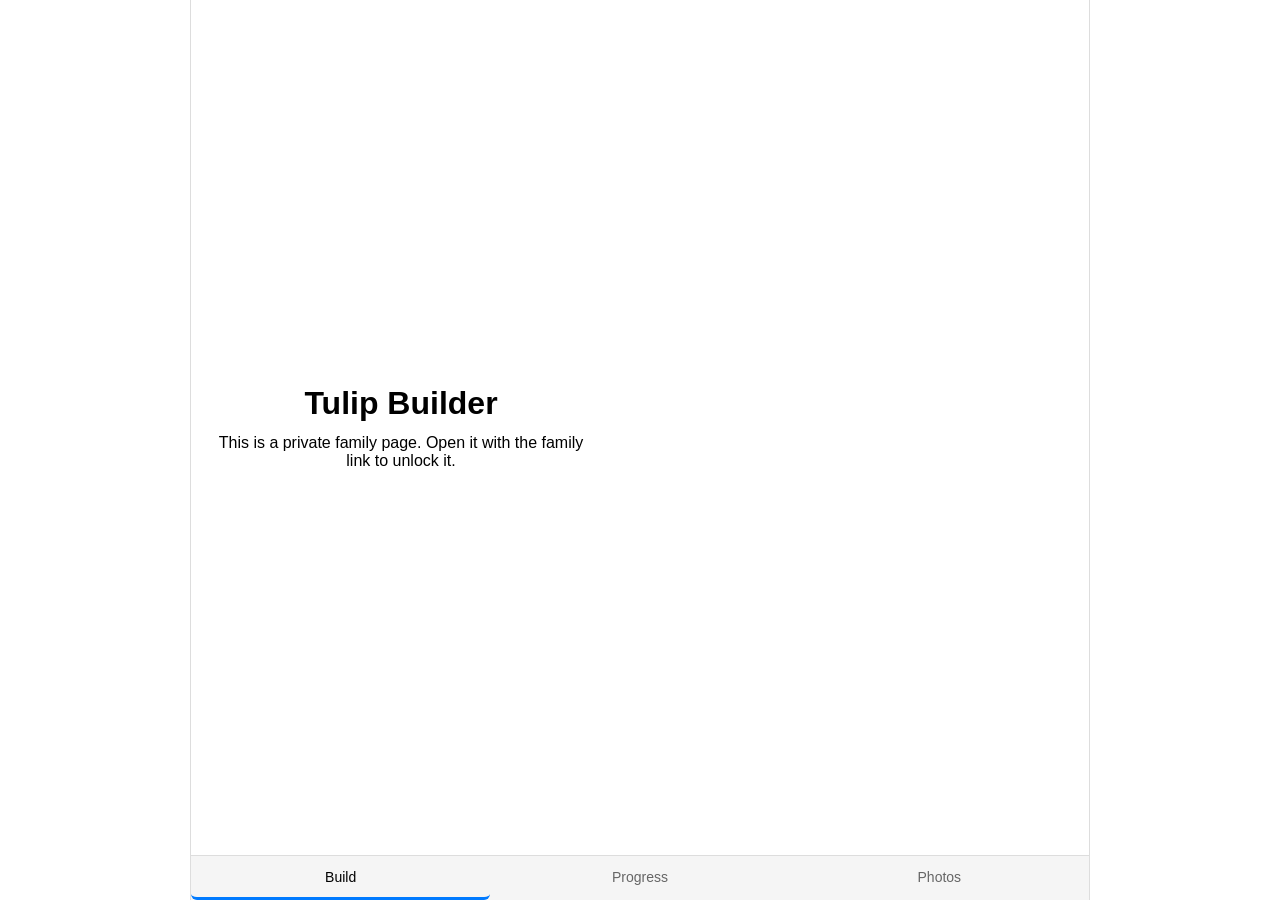
<file: index.html>
<!DOCTYPE html>
<html lang="en">
<head>
  <meta charset="UTF-8">
  <meta name="viewport" content="width=device-width, initial-scale=1, viewport-fit=cover">
  <meta name="robots" content="noindex">
  <title>Tulip Builder</title>
  <link rel="stylesheet" href="styles.css">
</head>
<body>
  <div id="app">
    <div class="tabs-container">
      <div class="tabs-content">
        <div id="build-content" class="tab-content">
          <div id="player-content"></div>
        </div>

        <div id="progress-content" class="tab-content hidden">
          <div id="tracker-content"></div>
        </div>

        <div id="photos-content" class="tab-content hidden">
          <div id="journal-content"></div>
        </div>
      </div>

      <nav class="tab-nav">
        <button data-tab="build" class="active">Build</button>
        <button data-tab="progress">Progress</button>
        <button data-tab="photos">Photos</button>
      </nav>
    </div>
  </div>

  <script type="module" src="js/main.js"></script>

</body>
</html>
</file>
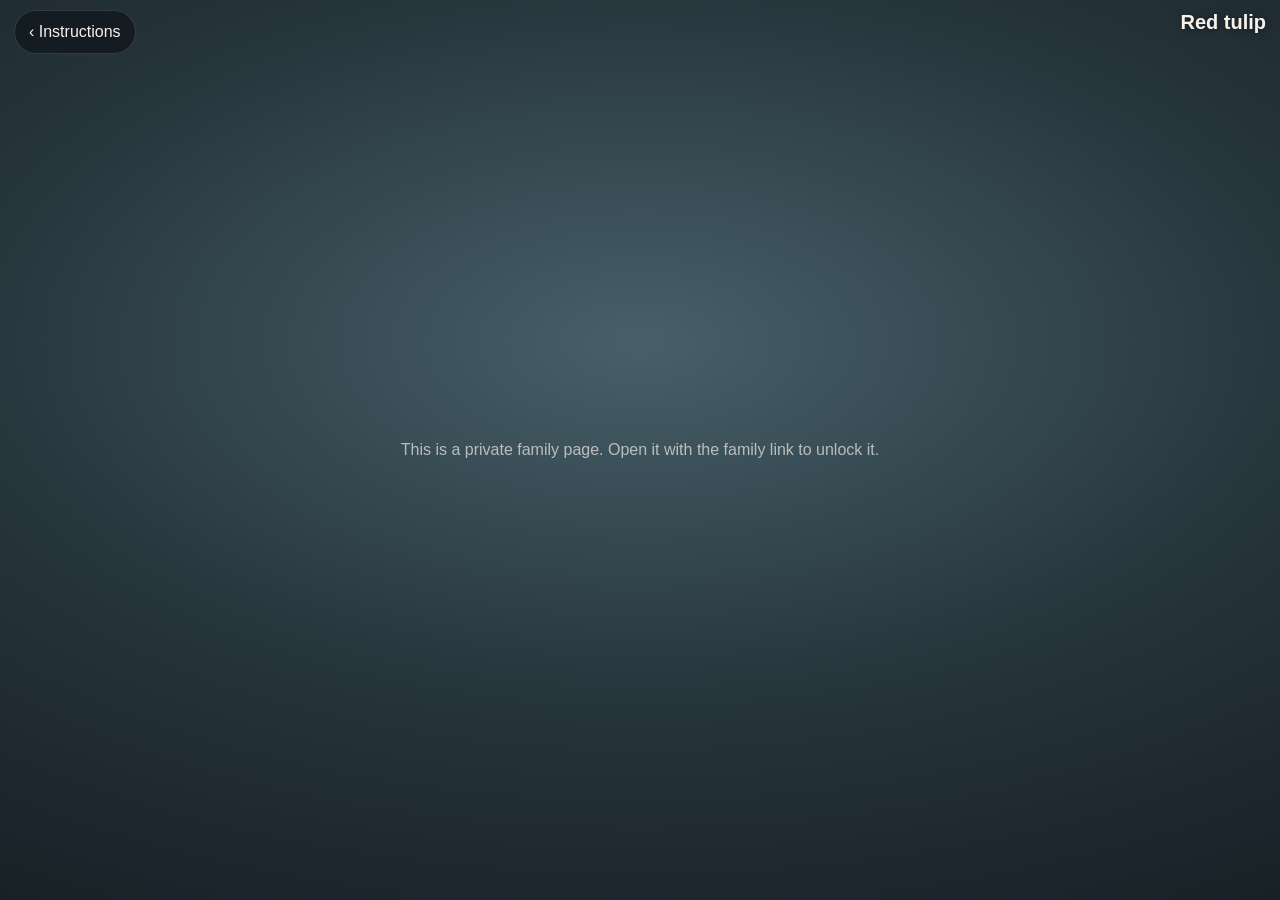
<file: 3d.html>
<!DOCTYPE html>
<html lang="en">
<head>
  <meta charset="UTF-8">
  <meta name="viewport" content="width=device-width, initial-scale=1, viewport-fit=cover">
  <meta name="robots" content="noindex">
  <title>Red tulip in 3D</title>
  <style>
    :root { --ink: #f6f1ea; --soft: rgba(246, 241, 234, .68); --panel: rgba(16, 22, 26, .74); --line: rgba(255, 255, 255, .14); --accent: #ff5a4d; }
    * { box-sizing: border-box; margin: 0; }
    html, body { height: 100%; overflow: hidden; }
    body { font: 16px/1.4 -apple-system, BlinkMacSystemFont, 'Segoe UI', Roboto, sans-serif; color: var(--ink);
      background: radial-gradient(120% 90% at 50% 38%, #47606a 0%, #26343b 45%, #10161a 100%); }
    canvas { position: fixed; inset: 0; width: 100%; height: 100%; display: block; touch-action: none; }
    button, select, input { font: inherit; color: inherit; }
    [hidden] { display: none !important; }

    .top { position: fixed; top: 0; left: 0; right: 0; display: flex; align-items: flex-start; gap: 12px;
      padding: calc(10px + env(safe-area-inset-top)) 14px 0; pointer-events: none; }
    .top > * { pointer-events: auto; }
    .back { flex: none; min-height: 44px; padding: 10px 14px; border-radius: 22px; background: var(--panel); border: 1px solid var(--line);
      text-decoration: none; color: var(--ink); backdrop-filter: blur(8px); }
    .title { flex: 1; min-width: 0; text-align: right; text-shadow: 0 1px 8px rgba(0, 0, 0, .5); }
    .title h1 { font-size: 20px; line-height: 1.2; }
    .title p { color: var(--soft); font-size: 14px; }

    .panel { position: fixed; left: 0; right: 0; bottom: 0; padding: 12px 14px calc(12px + env(safe-area-inset-bottom));
      background: linear-gradient(to top, rgba(10, 14, 17, .92) 55%, rgba(10, 14, 17, 0)); }
    .inner { max-width: 760px; margin: 0 auto; }
    .caption { min-height: 2.8em; display: flex; flex-direction: column; justify-content: flex-end; margin-bottom: 6px; text-shadow: 0 1px 6px rgba(0, 0, 0, .6); }
    .caption strong { font-size: 18px; }
    .caption span { color: var(--soft); font-size: 14px; }
    .steps { display: flex; gap: 6px; margin-bottom: 4px; }
    .steps button { flex: 1; min-width: 0; height: 30px; padding: 0; border: 1px solid var(--line); border-radius: 8px; background: rgba(255, 255, 255, .07); cursor: pointer; font-size: 14px; }
    .steps button.done { background: rgba(255, 90, 77, .32); }
    .steps button.now { background: var(--accent); border-color: var(--accent); color: #1b0b09; font-weight: 700; }
    input[type=range] { width: 100%; height: 34px; accent-color: var(--accent); background: transparent; }
    .row { display: flex; gap: 8px; align-items: center; }
    .row button, .row select { min-height: 48px; border-radius: 12px; border: 1px solid var(--line); background: rgba(255, 255, 255, .09); cursor: pointer; }
    .row button { flex: 1; min-width: 0; font-size: 20px; }
    .row button:active { background: rgba(255, 255, 255, .2); }
    .row #play { flex: 1.6; background: var(--accent); border-color: var(--accent); color: #1b0b09; font-weight: 700; }
    .row select { flex: none; padding: 0 8px; background-color: #1b2429; }
    .bloom { display: flex; align-items: center; gap: 10px; margin-top: 6px; color: var(--soft); font-size: 14px; }
    .bloom input { flex: 1; }

    .start { position: fixed; inset: 0; display: grid; place-items: center; padding: 24px; text-align: center; background: rgba(10, 14, 17, .35); }
    .start div { max-width: 420px; }
    .start h2 { font-size: 30px; line-height: 1.15; margin-bottom: 8px; text-shadow: 0 2px 14px rgba(0, 0, 0, .6); }
    .start p { color: var(--soft); margin-bottom: 20px; text-shadow: 0 1px 8px rgba(0, 0, 0, .6); }
    .start button { min-height: 60px; padding: 0 34px; border: 0; border-radius: 30px; background: var(--accent); color: #1b0b09; font-size: 20px; font-weight: 700; cursor: pointer; box-shadow: 0 8px 30px rgba(255, 90, 77, .45); }
    .still .top, .still .panel, .still .start { display: none !important; }
    .credit { margin: 18px 0 0 !important; font-size: 12px; line-height: 1.45; }
    .message { position: fixed; inset: 0; display: grid; place-items: center; padding: 24px; text-align: center; color: var(--soft); }
  </style>
</head>
<body>
  <canvas id="stage"></canvas>

  <div class="top">
    <a class="back" href="./">‹ Instructions</a>
    <div class="title">
      <h1 id="step-title">Red tulip</h1>
      <p id="step-count"></p>
    </div>
  </div>

  <div id="message" class="message">Loading the bricks…</div>

  <div id="start" class="start" hidden>
    <div>
      <h2>Build the red tulip, brick by brick</h2>
      <p>Drag to look around. Pinch or scroll to zoom.</p>
      <button id="start-button">▶ Start building</button>
    </div>
  </div>

  <div id="panel" class="panel" hidden>
    <div class="inner">
      <div class="caption"><strong id="part-name"></strong><span id="part-count"></span></div>
      <div id="steps" class="steps"></div>
      <input id="scrub" type="range" min="0" max="1000" value="0" aria-label="Build progress">
      <div class="row">
        <button id="prev" aria-label="Previous step">⏮</button>
        <button id="reverse" aria-label="Play backwards">◀</button>
        <button id="play" aria-label="Play or pause">▶</button>
        <button id="next" aria-label="Next step">⏭</button>
        <select id="speed" aria-label="Speed">
          <option value="0.5">½×</option>
          <option value="1" selected>1×</option>
          <option value="2">2×</option>
          <option value="4">4×</option>
        </select>
        <button id="sound" aria-label="Sound on or off" style="flex:.7">🔊</button>
      </div>
      <label id="bloom-row" class="bloom" hidden>Open the petals <input id="bloom" type="range" min="0" max="100" value="0"></label>
    </div>
  </div>

  <script type="importmap">{"imports":{"three":"./vendor/three/three.module.js"}}</script>
  <script type="module" src="js/tulip3d.js"></script>
</body>
</html>
</file>
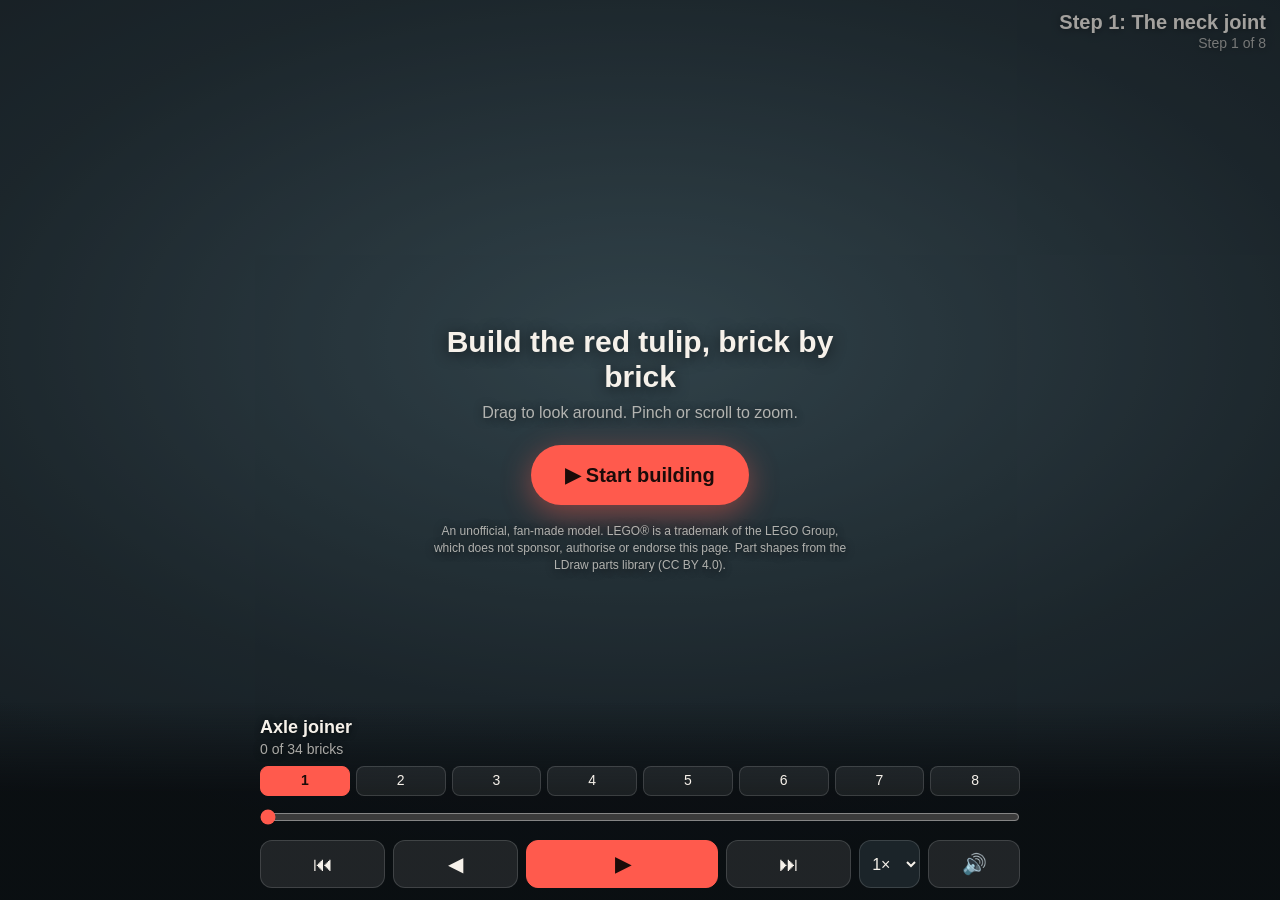
<file: tulip.html>
<!DOCTYPE html>
<html lang="en" data-public>
<head>
  <meta charset="UTF-8">
  <meta name="viewport" content="width=device-width, initial-scale=1, viewport-fit=cover">
  <meta name="robots" content="noindex">
  <title>Red tulip in 3D</title>
  <style>
    :root { --ink: #f6f1ea; --soft: rgba(246, 241, 234, .68); --panel: rgba(16, 22, 26, .74); --line: rgba(255, 255, 255, .14); --accent: #ff5a4d; }
    * { box-sizing: border-box; margin: 0; }
    html, body { height: 100%; overflow: hidden; }
    body { font: 16px/1.4 -apple-system, BlinkMacSystemFont, 'Segoe UI', Roboto, sans-serif; color: var(--ink);
      background: radial-gradient(120% 90% at 50% 38%, #47606a 0%, #26343b 45%, #10161a 100%); }
    canvas { position: fixed; inset: 0; width: 100%; height: 100%; display: block; touch-action: none; }
    button, select, input { font: inherit; color: inherit; }
    [hidden] { display: none !important; }

    .top { position: fixed; top: 0; left: 0; right: 0; display: flex; align-items: flex-start; gap: 12px;
      padding: calc(10px + env(safe-area-inset-top)) 14px 0; pointer-events: none; }
    .top > * { pointer-events: auto; }
    .back { flex: none; min-height: 44px; padding: 10px 14px; border-radius: 22px; background: var(--panel); border: 1px solid var(--line);
      text-decoration: none; color: var(--ink); backdrop-filter: blur(8px); }
    .title { flex: 1; min-width: 0; text-align: right; text-shadow: 0 1px 8px rgba(0, 0, 0, .5); }
    .title h1 { font-size: 20px; line-height: 1.2; }
    .title p { color: var(--soft); font-size: 14px; }

    .panel { position: fixed; left: 0; right: 0; bottom: 0; padding: 12px 14px calc(12px + env(safe-area-inset-bottom));
      background: linear-gradient(to top, rgba(10, 14, 17, .92) 55%, rgba(10, 14, 17, 0)); }
    .inner { max-width: 760px; margin: 0 auto; }
    .caption { min-height: 2.8em; display: flex; flex-direction: column; justify-content: flex-end; margin-bottom: 6px; text-shadow: 0 1px 6px rgba(0, 0, 0, .6); }
    .caption strong { font-size: 18px; }
    .caption span { color: var(--soft); font-size: 14px; }
    .steps { display: flex; gap: 6px; margin-bottom: 4px; }
    .steps button { flex: 1; min-width: 0; height: 30px; padding: 0; border: 1px solid var(--line); border-radius: 8px; background: rgba(255, 255, 255, .07); cursor: pointer; font-size: 14px; }
    .steps button.done { background: rgba(255, 90, 77, .32); }
    .steps button.now { background: var(--accent); border-color: var(--accent); color: #1b0b09; font-weight: 700; }
    input[type=range] { width: 100%; height: 34px; accent-color: var(--accent); background: transparent; }
    .row { display: flex; gap: 8px; align-items: center; }
    .row button, .row select { min-height: 48px; border-radius: 12px; border: 1px solid var(--line); background: rgba(255, 255, 255, .09); cursor: pointer; }
    .row button { flex: 1; min-width: 0; font-size: 20px; }
    .row button:active { background: rgba(255, 255, 255, .2); }
    .row #play { flex: 1.6; background: var(--accent); border-color: var(--accent); color: #1b0b09; font-weight: 700; }
    .row select { flex: none; padding: 0 8px; background-color: #1b2429; }
    .bloom { display: flex; align-items: center; gap: 10px; margin-top: 6px; color: var(--soft); font-size: 14px; }
    .bloom input { flex: 1; }

    .start { position: fixed; inset: 0; display: grid; place-items: center; padding: 24px; text-align: center; background: rgba(10, 14, 17, .35); }
    .start div { max-width: 420px; }
    .start h2 { font-size: 30px; line-height: 1.15; margin-bottom: 8px; text-shadow: 0 2px 14px rgba(0, 0, 0, .6); }
    .start p { color: var(--soft); margin-bottom: 20px; text-shadow: 0 1px 8px rgba(0, 0, 0, .6); }
    .start button { min-height: 60px; padding: 0 34px; border: 0; border-radius: 30px; background: var(--accent); color: #1b0b09; font-size: 20px; font-weight: 700; cursor: pointer; box-shadow: 0 8px 30px rgba(255, 90, 77, .45); }
    .still .top, .still .panel, .still .start { display: none !important; }
    .credit { margin: 18px 0 0 !important; font-size: 12px; line-height: 1.45; }
    .message { position: fixed; inset: 0; display: grid; place-items: center; padding: 24px; text-align: center; color: var(--soft); }
  </style>
</head>
<body>
  <canvas id="stage"></canvas>

  <div class="top">
    <span></span>
    <div class="title">
      <h1 id="step-title">Red tulip</h1>
      <p id="step-count"></p>
    </div>
  </div>

  <div id="message" class="message">Loading the bricks…</div>

  <div id="start" class="start" hidden>
    <div>
      <h2>Build the red tulip, brick by brick</h2>
      <p>Drag to look around. Pinch or scroll to zoom.</p>
      <button id="start-button">▶ Start building</button><p class="credit">An unofficial, fan-made model. LEGO® is a trademark of the LEGO Group, which does not sponsor, authorise or endorse this page. Part shapes from the LDraw parts library (CC BY 4.0).</p>
    </div>
  </div>

  <div id="panel" class="panel" hidden>
    <div class="inner">
      <div class="caption"><strong id="part-name"></strong><span id="part-count"></span></div>
      <div id="steps" class="steps"></div>
      <input id="scrub" type="range" min="0" max="1000" value="0" aria-label="Build progress">
      <div class="row">
        <button id="prev" aria-label="Previous step">⏮</button>
        <button id="reverse" aria-label="Play backwards">◀</button>
        <button id="play" aria-label="Play or pause">▶</button>
        <button id="next" aria-label="Next step">⏭</button>
        <select id="speed" aria-label="Speed">
          <option value="0.5">½×</option>
          <option value="1" selected>1×</option>
          <option value="2">2×</option>
          <option value="4">4×</option>
        </select>
        <button id="sound" aria-label="Sound on or off" style="flex:.7">🔊</button>
      </div>
      <label id="bloom-row" class="bloom" hidden>Open the petals <input id="bloom" type="range" min="0" max="100" value="0"></label>
    </div>
  </div>

  <script type="importmap">{"imports":{"three":"./vendor/three/three.module.js"}}</script>
  <script type="module" src="js/tulip3d.js"></script>
</body>
</html>
</file>
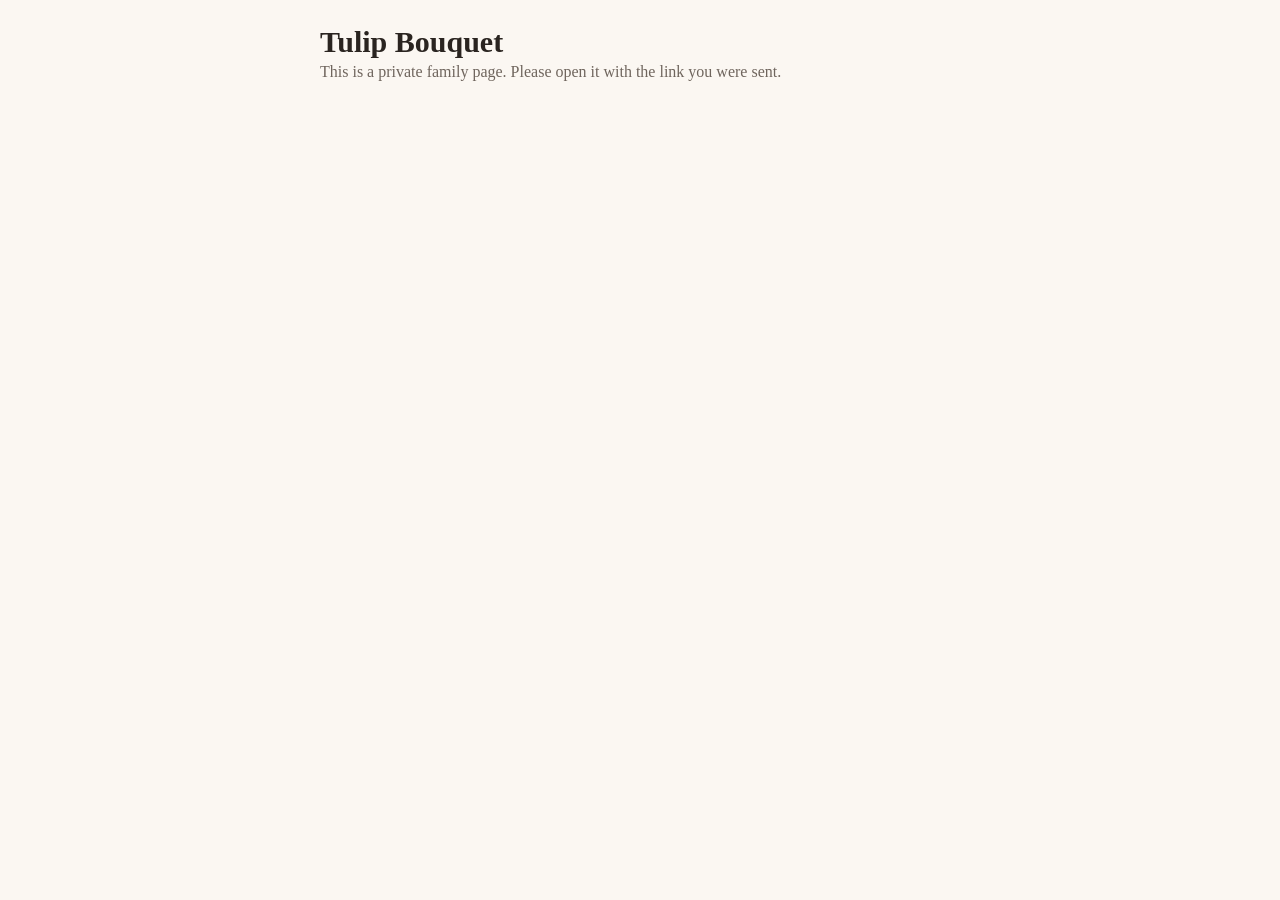
<file: view.html>
<!DOCTYPE html>
<html lang="en">
<head>
  <meta charset="UTF-8">
  <meta name="viewport" content="width=device-width, initial-scale=1, viewport-fit=cover">
  <meta name="robots" content="noindex">
  <title>Tulip Bouquet progress</title>
  <style>
    :root {
      --bg: #fbf7f2;
      --card: #ffffff;
      --text: #2a2420;
      --muted: #6f655d;
      --line: #e6ddd3;
      --track: #ece4da;
      --accent: #c2417c;
    }
    @media (prefers-color-scheme: dark) {
      :root {
        --bg: #1b1816;
        --card: #26221f;
        --text: #f4ede6;
        --muted: #b3a79c;
        --line: #3a342f;
        --track: #332d29;
        --accent: #f29ac0;
      }
    }
    * { box-sizing: border-box; margin: 0; }
    body {
      background: var(--bg);
      color: var(--text);
      font: 18px/1.5 Georgia, 'Times New Roman', serif;
      padding: 24px 16px calc(40px + env(safe-area-inset-bottom));
    }
    main { max-width: 640px; margin: 0 auto; }
    h1 { font-size: 30px; line-height: 1.2; }
    h2 { font-size: 20px; margin: 32px 0 12px; }
    .muted { color: var(--muted); font-size: 16px; }
    .card { background: var(--card); border: 1px solid var(--line); border-radius: 14px; padding: 18px; margin-top: 16px; }
    .big { font-size: 44px; font-weight: bold; line-height: 1.1; }
    .bar { height: 18px; border-radius: 9px; background: var(--track); overflow: hidden; margin: 12px 0 8px; }
    .bar > div { height: 100%; width: 0; border-radius: 9px; background: var(--accent); transition: width .6s; }
    .now { display: flex; align-items: center; gap: 12px; margin-top: 14px; padding-top: 14px; border-top: 1px solid var(--line); }
    .swatch { flex: none; width: 22px; height: 22px; border-radius: 50%; border: 1px solid var(--line); }
    .flowers { display: grid; grid-template-columns: repeat(7, 1fr); gap: 8px; margin-top: 14px; }
    .flower { aspect-ratio: 1; border-radius: 50%; border: 3px solid var(--c); opacity: .45; }
    .flower.built { background: var(--c); opacity: 1; }
    .photos { display: grid; grid-template-columns: repeat(auto-fill, minmax(150px, 1fr)); gap: 12px; }
    figure { background: var(--card); border: 1px solid var(--line); border-radius: 12px; overflow: hidden; }
    figure button { display: block; width: 100%; padding: 0; border: 0; background: var(--track); cursor: zoom-in; aspect-ratio: 1; }
    figure img { display: block; width: 100%; height: 100%; object-fit: cover; }
    figcaption { padding: 8px 10px 10px; font-size: 15px; line-height: 1.35; }
    figcaption .note { font-style: italic; }
    .refresh { font: inherit; font-size: 16px; min-height: 44px; padding: 8px 18px; border-radius: 22px; border: 1px solid var(--line); background: var(--card); color: var(--text); cursor: pointer; margin-top: 28px; }
    dialog { border: 0; padding: 0; background: transparent; max-width: 100vw; max-height: 100vh; }
    dialog::backdrop { background: rgba(0, 0, 0, .85); }
    dialog img { display: block; max-width: 96vw; max-height: 92vh; border-radius: 8px; }
    [hidden] { display: none !important; }
  </style>
</head>
<body>
  <main>
    <h1>Tulip Bouquet</h1>
    <p id="updated" class="muted">Loading…</p>

    <section id="summary" class="card" hidden>
      <div><span id="count" class="big">0</span> <span class="muted">of 14 tulips built</span></div>
      <div class="bar" role="img" aria-label="Progress"><div id="bar"></div></div>
      <div id="flowers" class="flowers"></div>
      <div class="now">
        <span id="now-swatch" class="swatch"></span>
        <span id="now-text"></span>
      </div>
    </section>

    <section id="photo-section" hidden>
      <h2>Photos</h2>
      <p id="photo-empty" class="muted" hidden>No photos yet.</p>
      <div id="photos" class="photos"></div>
    </section>

    <button id="refresh" class="refresh" hidden>Check for news</button>
  </main>

  <dialog id="viewer"><img id="viewer-image" alt="Photo of the build"></dialog>

  <script type="module" src="js/view.js"></script>
</body>
</html>
</file>
<file: styles.css>
/* Tulip Builder - Mobile-first responsive styles */

:root {
  --bg-primary: #ffffff;
  --bg-secondary: #f5f5f5;
  --text-primary: #000000;
  --text-secondary: #666666;
  --border-color: #dddddd;
  --accent-color: #007aff;
  --accent-light: #f0f8ff;
  --button-bg: #f0f0f0;
  --button-text: #000000;
  --button-hover: #e0e0e0;
  --success-color: #4caf50;
  --error-color: #f44336;
}

@media (prefers-color-scheme: dark) {
  :root:not([data-theme="light"]) {
    --bg-primary: #1a1a1a;
    --bg-secondary: #2a2a2a;
    --text-primary: #ffffff;
    --text-secondary: #b0b0b0;
    --border-color: #444444;
    --accent-color: #5ba3ff;
    --accent-light: #1a2a3a;
    --button-bg: #333333;
    --button-text: #ffffff;
    --button-hover: #444444;
  }
}

:root[data-theme="dark"] {
  --bg-primary: #1a1a1a;
  --bg-secondary: #2a2a2a;
  --text-primary: #ffffff;
  --text-secondary: #b0b0b0;
  --border-color: #444444;
  --accent-color: #5ba3ff;
  --accent-light: #1a2a3a;
  --button-bg: #333333;
  --button-text: #ffffff;
  --button-hover: #444444;
}

* {
  margin: 0;
  padding: 0;
  box-sizing: border-box;
}

html, body {
  width: 100%;
  height: 100%;
  font-family: -apple-system, BlinkMacSystemFont, 'Segoe UI', Roboto, Oxygen, Ubuntu, Cantarell, sans-serif;
  background-color: var(--bg-primary);
  color: var(--text-primary);
  transition: background-color 0.2s, color 0.2s;
  overflow: hidden;
}

body {
  display: flex;
  flex-direction: column;
}

#app {
  flex: 1;
  display: flex;
  flex-direction: column;
  /* dvh: the visible height on phones, so the tab bar is not hidden behind the browser's own bars */
  height: 100vh;
  height: 100dvh;
  min-height: 0;
  overflow: hidden;
}

/* Tabs container */
.tabs-container {
  flex: 1;
  display: flex;
  flex-direction: column;
  overflow: hidden;
}

.tabs-content {
  flex: 1;
  overflow-y: auto;
  overflow-x: hidden;
}

.tab-content {
  width: 100%;
  height: 100%;
  display: none;
}

.tab-content:not(.hidden) {
  display: flex;
}

.tab-content.hidden {
  display: none !important;
}

/* Navigation tabs */
.tab-nav {
  display: flex;
  border-top: 1px solid var(--border-color);
  background-color: var(--bg-secondary);
  padding: 0;
  margin: 0;
  gap: 0;
}

.tab-nav button {
  flex: 1;
  padding: 12px 8px;
  border: none;
  background-color: transparent;
  color: var(--text-secondary);
  font-size: 14px;
  font-weight: 500;
  cursor: pointer;
  border-bottom: 3px solid transparent;
  transition: color 0.2s, border-color 0.2s;
  min-height: 44px;
}

.tab-nav button:active {
  background-color: var(--button-hover);
}

.tab-nav button.active {
  color: var(--text-primary);
  border-bottom-color: var(--accent-color);
}

/* General button styles */
button {
  border: none;
  border-radius: 6px;
  padding: 10px 16px;
  font-size: 14px;
  font-weight: 500;
  cursor: pointer;
  background-color: var(--button-bg);
  color: var(--button-text);
  min-height: 44px;
  min-width: 44px;
  transition: background-color 0.2s;
}

button:active {
  background-color: var(--button-hover);
}

button:disabled {
  opacity: 0.5;
  cursor: not-allowed;
}

.btn-primary {
  background-color: var(--accent-color);
  color: white;
}

.btn-primary:active:not(:disabled) {
  background-color: var(--accent-light);
}

.btn-secondary {
  background-color: var(--button-bg);
  color: var(--button-text);
}

.btn-control {
  padding: 8px 12px;
  font-size: 13px;
}

.btn-photo {
  background-color: var(--accent-color);
  color: white;
}

/* ===== BUILD TAB ===== */
#player-content {
  display: flex;
  flex-direction: column;
  height: 100%;
  padding: 0;
  overflow: hidden;
}

.player-header {
  padding: 12px 16px;
  background-color: var(--bg-secondary);
  border-bottom: 1px solid var(--border-color);
  flex-shrink: 0;
}

.flower-info h2 {
  font-size: 18px;
  margin-bottom: 4px;
  line-height: 1.2;
}

.flower-info div {
  font-size: 13px;
  color: var(--text-secondary);
}

.player-image-area {
  flex: 1;
  overflow: hidden;
  display: flex;
  align-items: center;
  justify-content: center;
  background-color: var(--bg-primary);
}

.image-container {
  width: 100%;
  height: 100%;
  display: flex;
  align-items: center;
  justify-content: center;
  overflow: hidden;
}

.image-container.zoomed {
  overflow: auto;
}

.page-image {
  max-width: 100%;
  max-height: 100%;
  object-fit: contain;
  transition: transform 0.2s;
}

.image-container.zoomed .page-image {
  transform-origin: top left;
}

/* Finish prompt */
.finish-prompt {
  position: absolute;
  bottom: 120px;
  left: 50%;
  transform: translateX(-50%);
  background-color: var(--bg-secondary);
  border: 2px solid var(--text-primary);
  border-radius: 12px;
  padding: 16px;
  text-align: center;
  z-index: 100;
  box-shadow: 0 4px 12px rgba(0, 0, 0, 0.15);
}

.finish-prompt.hidden {
  display: none;
}

.finish-prompt p {
  font-size: 16px;
  font-weight: 600;
  margin-bottom: 12px;
}

.finish-prompt button {
  margin: 4px;
  width: 120px;
}

/* Player controls */
.player-controls {
  background-color: var(--bg-secondary);
  border-top: 1px solid var(--border-color);
  padding: 12px;
  flex-shrink: 0;
  display: flex;
  flex-direction: column;
  gap: 8px;
}

.control-row {
  display: flex;
  gap: 8px;
  align-items: center;
  flex-wrap: wrap;
}

.control-row button {
  flex: 1;
  min-width: 80px;
}

.speed-select, .photo-note-input {
  padding: 8px 12px;
  border: 1px solid var(--border-color);
  border-radius: 6px;
  background-color: var(--bg-primary);
  color: var(--text-primary);
  font-size: 14px;
  min-height: 44px;
}

.page-slider {
  flex: 1;
  min-width: 100px;
  height: 6px;
  cursor: pointer;
}

.page-position {
  font-size: 13px;
  color: var(--text-secondary);
  min-width: 60px;
  text-align: right;
}

/* ===== PROGRESS TAB ===== */
#tracker-content {
  overflow-y: auto;
  padding: 0;
  display: flex;
}

.tracker-container {
  width: 100%;
  padding: 16px;
}

.overall-progress {
  margin-bottom: 24px;
}

.overall-progress h2 {
  font-size: 18px;
  margin-bottom: 12px;
}

.progress-bar-container {
  height: 24px;
  background-color: var(--bg-secondary);
  border-radius: 12px;
  overflow: hidden;
  margin-bottom: 8px;
}

.progress-bar {
  height: 100%;
  background: linear-gradient(90deg, var(--accent-color), var(--success-color));
  width: 0%;
  transition: width 0.3s ease;
}

.progress-text {
  font-size: 14px;
  color: var(--text-secondary);
}

/* Bags */
.bags-container {
  margin-bottom: 24px;
}

.bag-group {
  margin-bottom: 20px;
}

.bag-group h3 {
  font-size: 16px;
  font-weight: 600;
  margin-bottom: 12px;
  padding-bottom: 8px;
  border-bottom: 2px solid var(--border-color);
}

.flowers-list {
  display: flex;
  flex-direction: column;
  gap: 10px;
}

.flower-item {
  display: flex;
  align-items: center;
  gap: 12px;
  padding: 12px;
  background-color: var(--bg-secondary);
  border-radius: 8px;
}

.color-swatch {
  width: 28px;
  height: 28px;
  border-radius: 6px;
  flex-shrink: 0;
  border: 1px solid var(--border-color);
}

.flower-name {
  flex: 1;
  font-size: 14px;
  line-height: 1.3;
}

.flower-controls {
  display: flex;
  align-items: center;
  gap: 6px;
}

.btn-stepper {
  width: 32px;
  height: 32px;
  padding: 0;
  font-size: 16px;
  border-radius: 4px;
}

.build-status {
  min-width: 24px;
  text-align: center;
  font-size: 13px;
  font-weight: 600;
}

.btn-goto {
  width: 32px;
  height: 32px;
  padding: 0;
  font-size: 12px;
}

/* Reference */
.reference-section {
  margin-top: 24px;
}

.reference-section h3 {
  font-size: 16px;
  font-weight: 600;
  margin-bottom: 12px;
}

#reference-list {
  list-style: none;
  display: flex;
  flex-direction: column;
  gap: 8px;
}

.btn-ref {
  width: 100%;
  text-align: left;
  padding: 12px;
  background-color: var(--bg-secondary);
  border-radius: 8px;
  font-size: 14px;
}

/* Reference viewer */
.reference-viewer-overlay {
  position: fixed;
  top: 0;
  left: 0;
  right: 0;
  bottom: 0;
  background-color: rgba(0, 0, 0, 0.7);
  display: flex;
  align-items: center;
  justify-content: center;
  z-index: 1000;
  padding: 16px;
}

.reference-viewer {
  background-color: var(--bg-primary);
  border-radius: 12px;
  width: 100%;
  max-width: 600px;
  max-height: 90vh;
  display: flex;
  flex-direction: column;
  overflow: hidden;
}

.ref-header {
  padding: 16px;
  border-bottom: 1px solid var(--border-color);
  display: flex;
  justify-content: space-between;
  align-items: center;
}

.ref-header h2 {
  font-size: 16px;
  margin: 0;
}

.btn-close {
  width: 32px;
  height: 32px;
  padding: 0;
  font-size: 24px;
}

.ref-image-area {
  flex: 1;
  overflow: auto;
  display: flex;
  align-items: center;
  justify-content: center;
  padding: 16px;
}

.ref-image {
  max-width: 100%;
  max-height: 100%;
  object-fit: contain;
}

.ref-controls {
  display: flex;
  justify-content: space-between;
  align-items: center;
  padding: 12px 16px;
  border-top: 1px solid var(--border-color);
  gap: 8px;
}

.ref-position {
  font-size: 13px;
  color: var(--text-secondary);
}

.ref-btn-back, .ref-btn-next {
  flex: 1;
}

/* ===== PHOTOS TAB ===== */
#journal-content {
  overflow-y: auto;
  padding: 0;
  display: flex;
  flex-direction: column;
}

.journal-container {
  width: 100%;
  padding: 16px;
}

.journal-controls {
  margin-bottom: 16px;
}

#btn-add-photo {
  width: 100%;
}

.journal-empty {
  text-align: center;
  padding: 32px 16px;
  color: var(--text-secondary);
}

.photos-grid {
  display: grid;
  grid-template-columns: repeat(auto-fill, minmax(140px, 1fr));
  gap: 12px;
}

.photo-card {
  background-color: var(--bg-secondary);
  border-radius: 8px;
  overflow: hidden;
  position: relative;
  min-height: 200px;
  display: flex;
  flex-direction: column;
}

.photo-image-wrapper {
  flex: 1;
  overflow: hidden;
  display: flex;
  align-items: center;
  justify-content: center;
  background-color: var(--bg-primary);
}

.photo-image {
  max-width: 100%;
  max-height: 100%;
  object-fit: cover;
  cursor: pointer;
  width: 100%;
  height: 140px;
  object-fit: cover;
}

.photo-info {
  padding: 8px;
  font-size: 12px;
  border-top: 1px solid var(--border-color);
}

.photo-flower {
  font-weight: 600;
  margin-bottom: 2px;
  line-height: 1.2;
}

.photo-date {
  color: var(--text-secondary);
  margin-bottom: 2px;
}

.photo-note {
  color: var(--text-secondary);
  font-style: italic;
  margin: 0;
  word-break: break-word;
}

.btn-delete-photo {
  position: absolute;
  top: 4px;
  right: 4px;
  width: 28px;
  height: 28px;
  padding: 0;
  font-size: 20px;
  background-color: rgba(0, 0, 0, 0.5);
  color: white;
  border-radius: 4px;
  line-height: 1;
}

.delete-confirm {
  padding: 12px;
  text-align: center;
}

.delete-confirm p {
  margin-bottom: 12px;
  font-size: 13px;
}

.btn-confirm-yes, .btn-confirm-no {
  width: 48%;
  display: inline-block;
}

.btn-confirm-yes {
  background-color: var(--error-color);
  color: white;
  margin-right: 4%;
}

.btn-confirm-no {
  background-color: var(--button-bg);
}

/* Photo viewer */
.photo-viewer-overlay {
  position: fixed;
  top: 0;
  left: 0;
  right: 0;
  bottom: 0;
  background-color: rgba(0, 0, 0, 0.9);
  display: flex;
  align-items: center;
  justify-content: center;
  z-index: 1000;
}

.photo-viewer {
  position: relative;
  width: 100%;
  height: 100%;
  display: flex;
  align-items: center;
  justify-content: center;
}

.btn-close {
  position: absolute;
  top: 12px;
  right: 12px;
  background-color: rgba(0, 0, 0, 0.5);
  color: white;
  width: 40px;
  height: 40px;
  padding: 0;
  font-size: 28px;
  z-index: 10;
}

.photo-viewer-image {
  max-width: 100%;
  max-height: 100%;
  object-fit: contain;
}

/* Add photo dialog */
.add-photo-overlay {
  position: fixed;
  top: 0;
  left: 0;
  right: 0;
  bottom: 0;
  background-color: rgba(0, 0, 0, 0.7);
  display: flex;
  align-items: center;
  justify-content: center;
  z-index: 1000;
  padding: 16px;
}

.add-photo-dialog {
  background-color: var(--bg-primary);
  border-radius: 12px;
  padding: 20px;
  width: 100%;
  max-width: 400px;
}

.add-photo-dialog h2 {
  font-size: 18px;
  margin-bottom: 16px;
}

.dialog-fields {
  display: flex;
  flex-direction: column;
  gap: 12px;
}

.dialog-fields label {
  display: flex;
  flex-direction: column;
  gap: 6px;
  font-size: 14px;
  font-weight: 500;
}

.dialog-fields select, .dialog-fields textarea {
  padding: 8px 12px;
  border: 1px solid var(--border-color);
  border-radius: 6px;
  background-color: var(--bg-primary);
  color: var(--text-primary);
  font-size: 14px;
  min-height: 44px;
  font-family: inherit;
}

.dialog-fields textarea {
  resize: vertical;
  min-height: 80px;
}

#btn-photo-capture {
  width: 100%;
  margin-top: 8px;
}

#btn-photo-cancel {
  width: 100%;
  background-color: var(--button-bg);
}

/* Tablets and desktop: same layout as a phone, centred and not too wide */
@media (min-width: 768px) {
  #app {
    width: 100%;
    max-width: 900px;
    margin: 0 auto;
    border-left: 1px solid var(--border-color);
    border-right: 1px solid var(--border-color);
  }

  .flower-info h2 {
    font-size: 22px;
  }

  .photos-grid {
    grid-template-columns: repeat(auto-fill, minmax(180px, 1fr));
  }
}

/* Player: zoom, finish prompt and toast sit inside the image area */
.player-image-area {
  position: relative;
}

.image-container.zoomed {
  display: block;
  overflow: auto;
  -webkit-overflow-scrolling: touch;
}

.image-container.zoomed .page-image {
  width: 250%;
  max-width: none;
  max-height: none;
  transform: none;
}

.finish-prompt {
  bottom: 16px;
  width: max-content;
  max-width: calc(100% - 32px);
  border-color: var(--flower-colour, var(--text-primary));
}

.player-toast {
  position: absolute;
  top: 12px;
  left: 50%;
  transform: translateX(-50%);
  padding: 10px 16px;
  border-radius: 20px;
  background-color: var(--text-primary);
  color: var(--bg-primary);
  font-weight: 600;
  z-index: 100;
  max-width: calc(100% - 32px);
}

.player-toast.hidden {
  display: none;
}

.player-header {
  border-bottom: 4px solid var(--flower-colour, transparent);
}

.page-slider {
  flex: 1;
  min-width: 0;
}

.btn-goto {
  width: auto;
  min-width: 64px;
  padding: 0 12px;
  white-space: nowrap;
}

.photos-grid {
  display: grid;
  grid-template-columns: repeat(auto-fill, minmax(150px, 1fr));
  gap: 12px;
}

/* Locked screen and Share panel */
.locked {
  margin: auto;
  padding: 32px 24px;
  max-width: 420px;
  text-align: center;
}

.locked h1 {
  margin-bottom: 12px;
}

.share-panel {
  margin-top: 24px;
  padding: 16px;
  border-radius: 12px;
  background-color: var(--bg-secondary);
}

.share-panel h3 {
  margin-bottom: 8px;
}

.share-status {
  margin-bottom: 12px;
  color: var(--text-secondary);
}

.share-status.share-error {
  color: #c0392b;
  font-weight: 600;
}

.share-row {
  display: flex;
  flex-wrap: wrap;
  gap: 8px;
  margin-bottom: 8px;
}

.share-row button {
  flex: 1 1 140px;
  min-height: 44px;
}

.share-row input,
.share-link {
  flex: 2 1 160px;
  min-width: 0;
  width: 100%;
  min-height: 44px;
  padding: 8px 12px;
  border: 1px solid var(--border-color);
  border-radius: 6px;
  background-color: var(--bg-primary);
  color: var(--text-primary);
  font-size: 16px;
}

.share-message {
  min-height: 1.4em;
  color: var(--text-secondary);
}

.tab-nav {
  flex-shrink: 0;
  padding-bottom: env(safe-area-inset-bottom);
}
</file>
